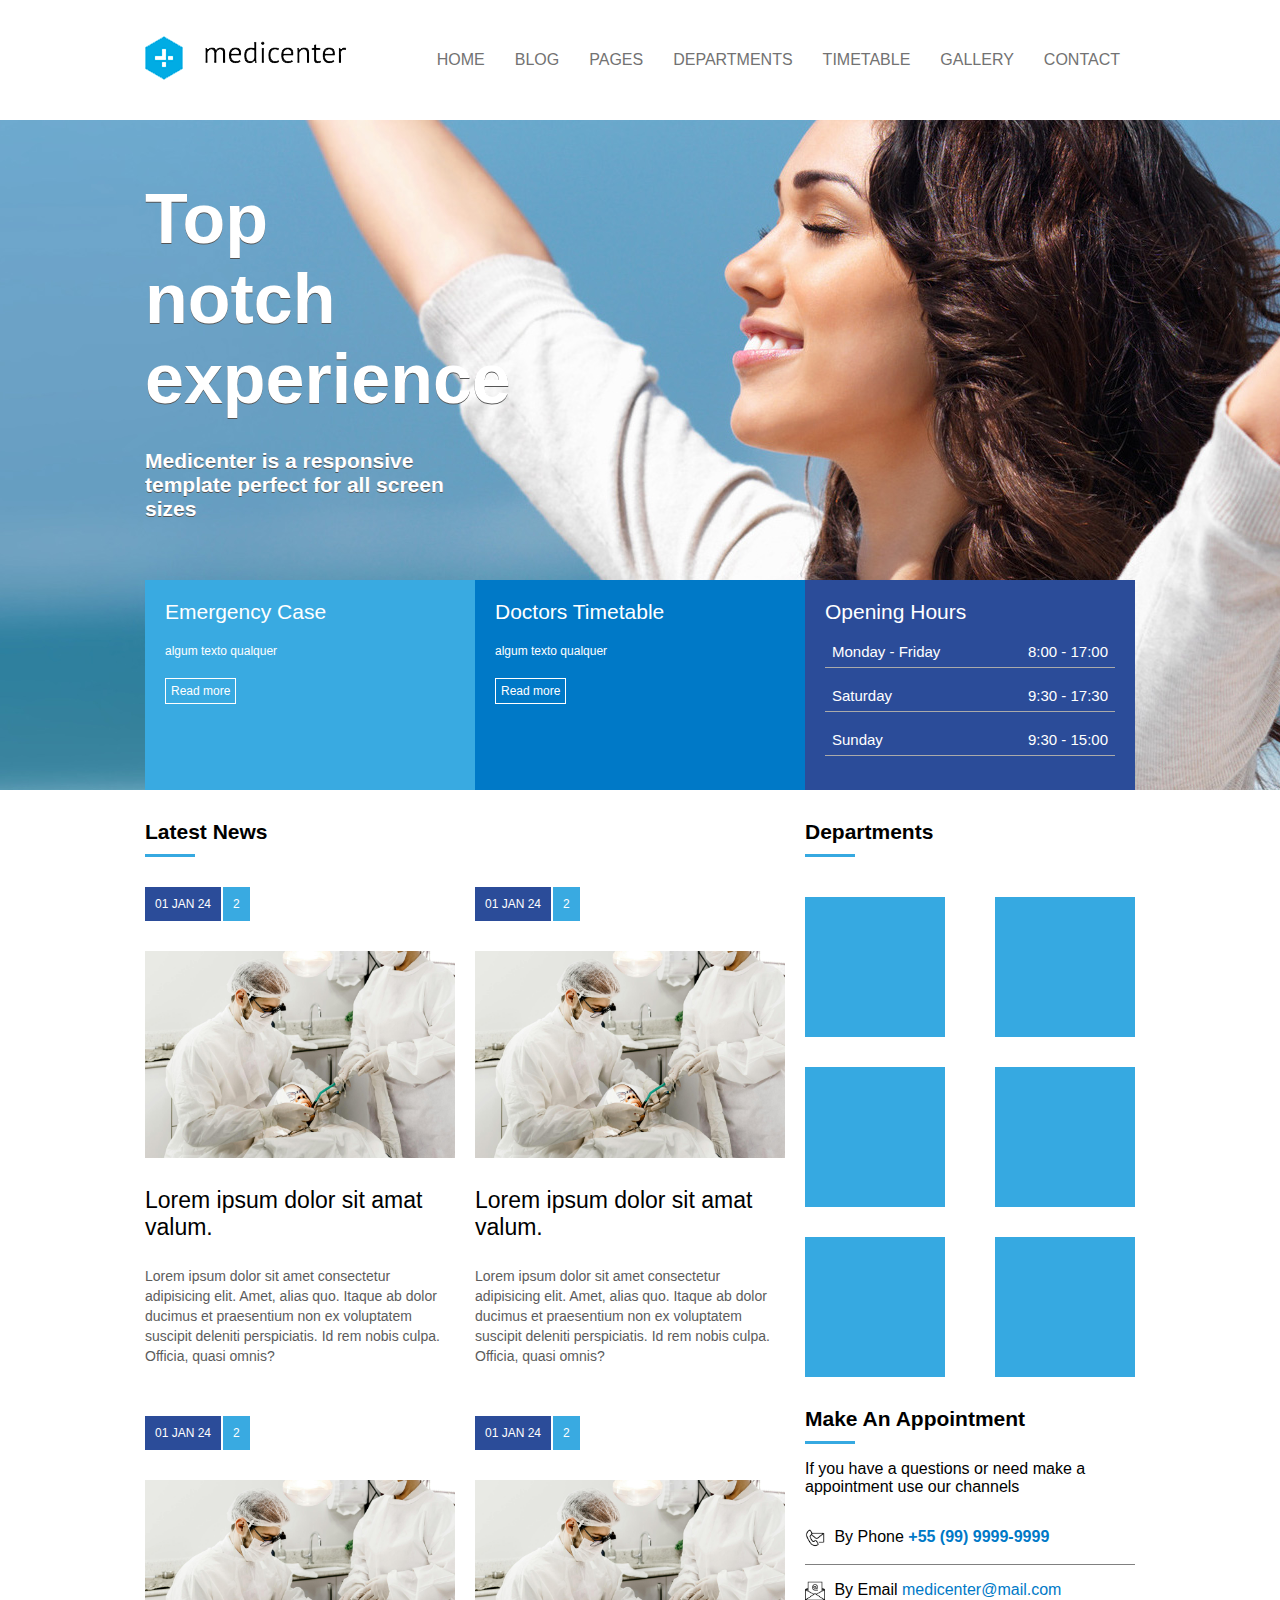
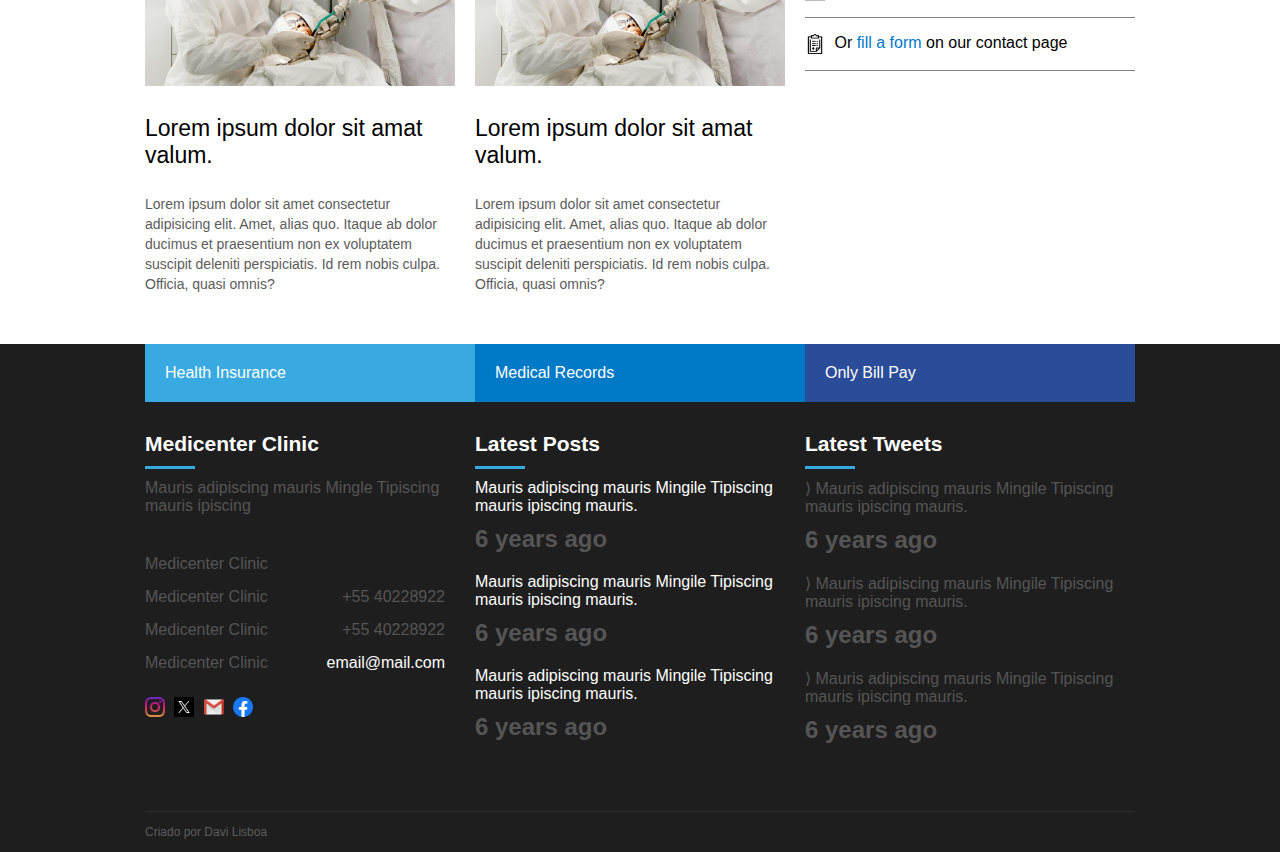
<file: index.html>
<!DOCTYPE html>
<html lang="en">
<head>
    <meta charset="UTF-8">
    <meta name="viewport" content="width=device-width, initial-scale=1.0">
    <title>MediCenter</title>
    <link rel="stylesheet" href="assets/css/style.css">

    <script type="text/javascript">
        window.onload = function() {
            document.querySelector(".menuMobile").addEventListener("click", function(){
                if(document.querySelector(".menu nav ul").style.display == 'flex') {
                    document.querySelector(".menu nav ul").style.display = 'none';
                } else {
                    document.querySelector(".menu nav ul").style.display = 'flex';
                }
            });
        };
    </script>
</head>
<body>
    <header>
        <div class="container">
            <div class="logo">
                <a href=""><img src="assets/images/logo.png" alt="logo do site"></a>
            </div>
            <div class="menu">
                <nav>
                    <div class="menuMobile">
                        <div class="mm-line"></div>
                        <div class="mm-line"></div>
                        <div class="mm-line"></div>
                    </div>
                    <ul>
                        <li class="active"><a href="">HOME</a></li>
                        <li><a href="">BLOG</a></li>
                        <li><a href="">PAGES</a></li>
                        <li><a href="">DEPARTMENTS</a></li>
                        <li><a href="">TIMETABLE</a></li>
                        <li><a href="">GALLERY</a></li>
                        <li><a href="">CONTACT</a></li>
                    </ul>
                </nav>
            </div>
        </div>
    </header>

    <section id="banner">
        <div class="container column">
            <div class="banner_headline">
                <h1>Top notch experience</h1>
                <h2>Medicenter is a responsive template perfect for all screen sizes</h2>
            </div>
            <div class="banner_options">
                <div class="banner1">
                    <div class="banner_title">Emergency Case</div>
                    <div class="banner_desc">algum texto qualquer</div>
                    <a href="">Read more</a>
                </div>
                <div class="banner2">
                    <div class="banner_title">Doctors Timetable</div>
                    <div class="banner_desc">algum texto qualquer</div>
                    <a href="">Read more</a>
                </div>
                <div class="banner3">
                    <div class="banner_title">Opening Hours</div>
                    <div class="hours">
                        <div class="date">Monday - Friday</div>
                        <div class="date">8:00 - 17:00</div>
                    </div>

                    <div class="hours">
                        <div class="date">Saturday</div>
                        <div class="date">9:30 - 17:30</div>
                    </div>

                    <div class="hours">
                        <div class="date">Sunday</div>
                        <div class="date">9:30 - 15:00</div>
                    </div>
                    
                </div>
            </div>
        </div>
    </section>

    <section id="geral">
        <div class="container">
            <section>
                <div class="widget">
                    <div class="widget-title">
                        <div class="widget-title-text">Latest News</div>
                        <div class="widget-title-bar"></div>
                        <div class="widget-body flex">
                            
                            <article>
                                <a href="">
                                    <div class="news-data">
                                        <div class="news-posted-at">01 JAN 24</div>
                                        <div class="news-coments">2</div>
                                    </div>
                                    <div class="news-thumbnail">
                                        <img src="assets/images/dr2.jpg" >
                                    </div>
                                    <div class="news-title">
                                        Lorem ipsum dolor sit amat valum.
                                    </div>
                                    <div class="news-summary">
                                        Lorem ipsum dolor sit amet consectetur adipisicing elit. Amet, alias quo. Itaque ab dolor ducimus et praesentium non ex voluptatem suscipit deleniti perspiciatis. Id rem nobis culpa. Officia, quasi omnis?
                                        
                                    </div>
                                </a>
                            </article>

                            <article>
                                <a href="">
                                    <div class="news-data">
                                        <div class="news-posted-at">01 JAN 24</div>
                                        <div class="news-coments">2</div>
                                    </div>
                                    <div class="news-thumbnail">
                                        <img src="assets/images/dr2.jpg" >
                                    </div>
                                    <div class="news-title">
                                        Lorem ipsum dolor sit amat valum.
                                    </div>
                                    <div class="news-summary">
                                        Lorem ipsum dolor sit amet consectetur adipisicing elit. Amet, alias quo. Itaque ab dolor ducimus et praesentium non ex voluptatem suscipit deleniti perspiciatis. Id rem nobis culpa. Officia, quasi omnis?
                                    </div>
                                </a>
                            </article>

                            <article>
                                <a href="">
                                    <div class="news-data">
                                        <div class="news-posted-at">01 JAN 24</div>
                                        <div class="news-coments">2</div>
                                    </div>
                                    <div class="news-thumbnail">
                                        <img src="assets/images/dr2.jpg" >
                                    </div>
                                    <div class="news-title">
                                        Lorem ipsum dolor sit amat valum.
                                    </div>
                                    <div class="news-summary">
                                        Lorem ipsum dolor sit amet consectetur adipisicing elit. Amet, alias quo. Itaque ab dolor ducimus et praesentium non ex voluptatem suscipit deleniti perspiciatis. Id rem nobis culpa. Officia, quasi omnis?
                                    </div>
                                </a>
                            </article>

                            <article>
                                <a href="">
                                    <div class="news-data">
                                        <div class="news-posted-at">01 JAN 24</div>
                                        <div class="news-coments">2</div>
                                    </div>
                                    <div class="news-thumbnail">
                                        <img src="assets/images/dr2.jpg" >
                                    </div>
                                    <div class="news-title">
                                        Lorem ipsum dolor sit amat valum.
                                    </div>
                                    <div class="news-summary">
                                        Lorem ipsum dolor sit amet consectetur adipisicing elit. Amet, alias quo. Itaque ab dolor ducimus et praesentium non ex voluptatem suscipit deleniti perspiciatis. Id rem nobis culpa. Officia, quasi omnis?
                                    </div>
                                </a>
                            </article>


                        </div>
                    </div>
                </div>
            </section>
            <aside>
                <div class="widget">
                    <div class="widget-title">
                        <div class="widget-title-text">Departments</div>
                        <div class="widget-title-bar"></div>

                        <div class="widget-body1">
                            <div class="square1"></div>
                            <div class="square1"></div>
                            <div class="square1"></div>
                            <div class="square1"></div>
                            <div class="square1"></div>
                            <div class="square1"></div>
                        </div>
                    </div>
                </div>
                <div class="widget">
                    <div class="widget-title">
                        <div class="widget-title-text">Make An Appointment</div>
                        <div class="widget-title-bar"></div>
                        <div class="widget-body2">
                            <p>If you have a questions or need make a appointment use our channels</p>
                            <div class="address">
                                <p> <img src="assets/images/icone1.png" alt=""> By Phone <a href="" class="corlink"><b>+55 (99) 9999-9999</b></a></p>
                            </div>
                            <div class="address">
                                <p> <img src="assets/images/icone2.png" alt=""> By Email <a href="mailto:medicenter@mail.com" class="corlink">medicenter@mail.com</a></p>
                            </div>
                            <div class="address">
                                <p> <img src="assets/images/icone3.png" alt=""> Or <a href="" class="corlink">fill a form</a> on our contact page</p>
                            </div>
                        </div>
                    </div>
                </div>
            </aside>
        </div>
    </section>

    <footer>
        <div class="container flexColumn">
            <div class="footer-menu">
                <div class="fm-1">
                    Health Insurance
                </div>
                <div class="fm-2">
                    Medical Records
                </div>
                <div class="fm-3">
                    Only Bill Pay
                </div>
            </div>

            <div class="footer-area">
                <div class="footer-area-item">
                    <div class="widget">
                        <div class="widget-title">
                            <div class="widget-title-text">Medicenter Clinic</div>
                            <div class="widget-title-bar"></div>
    
                            <div class="widget-body">
                                <span>Mauris adipiscing mauris Mingle Tipiscing mauris ipiscing</span>
                                <div class="desc">
                                    <div class="end_desc">
                                        <span>Medicenter Clinic</span>
                                    </div>
                                    <div class="end_desc">
                                        <span>Medicenter Clinic</span>
                                        <span>+55 40228922</span>
                                    </div>
                                    <div class="end_desc">
                                        <span>Medicenter Clinic</span>
                                        <span>+55 40228922</span>
                                    </div>
                                    <div class="end_desc">
                                        <span>Medicenter Clinic</span>
                                        <span style="color: white;">email@mail.com</span>
                                    </div>
                                </div>
                                <div class="icons">
                                    <img src="assets/images/instagram.png" alt="">
                                    <img src="assets/images/twitter.png" alt="">
                                    <img src="assets/images/email2.png" alt="">
                                    <img src="assets/images/facebook.png" alt="">
                                </div>
                            </div>
                        </div>
                    </div>
                </div>
                <div class="footer-area-item">
                    <div class="widget">
                        <div class="widget-title">
                            <div class="widget-title-text">Latest Posts</div>
                            <div class="widget-title-bar"></div>
    
                            <div class="widget-body">
                                <span class="span" style="color: white;">  Mauris adipiscing mauris Mingile Tipiscing mauris ipiscing mauris.</span>
                            <h2>6 years ago</h2>
                            <span style="color: white;">Mauris adipiscing mauris Mingile Tipiscing mauris ipiscing mauris.</span>
                            <h2>6 years ago</h2>
                            <span style="color: white;">Mauris adipiscing mauris Mingile Tipiscing mauris ipiscing mauris.</span>
                            <h2>6 years ago</h2>
                            </div>
                        </div>
                    </div>
                </div>
                <div class="footer-area-item">
                    <div class="widget">
                        <div class="widget-title">
                            <div class="widget-title-text">Latest Tweets</div>
                            <div class="widget-title-bar"></div>
    
                            <div class="widget-body">
                                <span>  &rang;  Mauris adipiscing mauris Mingile Tipiscing mauris ipiscing mauris.</span>
                            <h2>6 years ago</h2>
                            <span>  &rang;  Mauris adipiscing mauris Mingile Tipiscing mauris ipiscing mauris.</span>
                            <h2>6 years ago</h2>
                            <span>  &rang;  Mauris adipiscing mauris Mingile Tipiscing mauris ipiscing mauris.</span>
                            <h2>6 years ago</h2>
                            </div>
                        </div>
                    </div>
                </div>
            </div>


            <div class="footer-copy">
                Criado por Davi Lisboa            </div>
        </div>


    </footer>

</body>
</html>
</file>
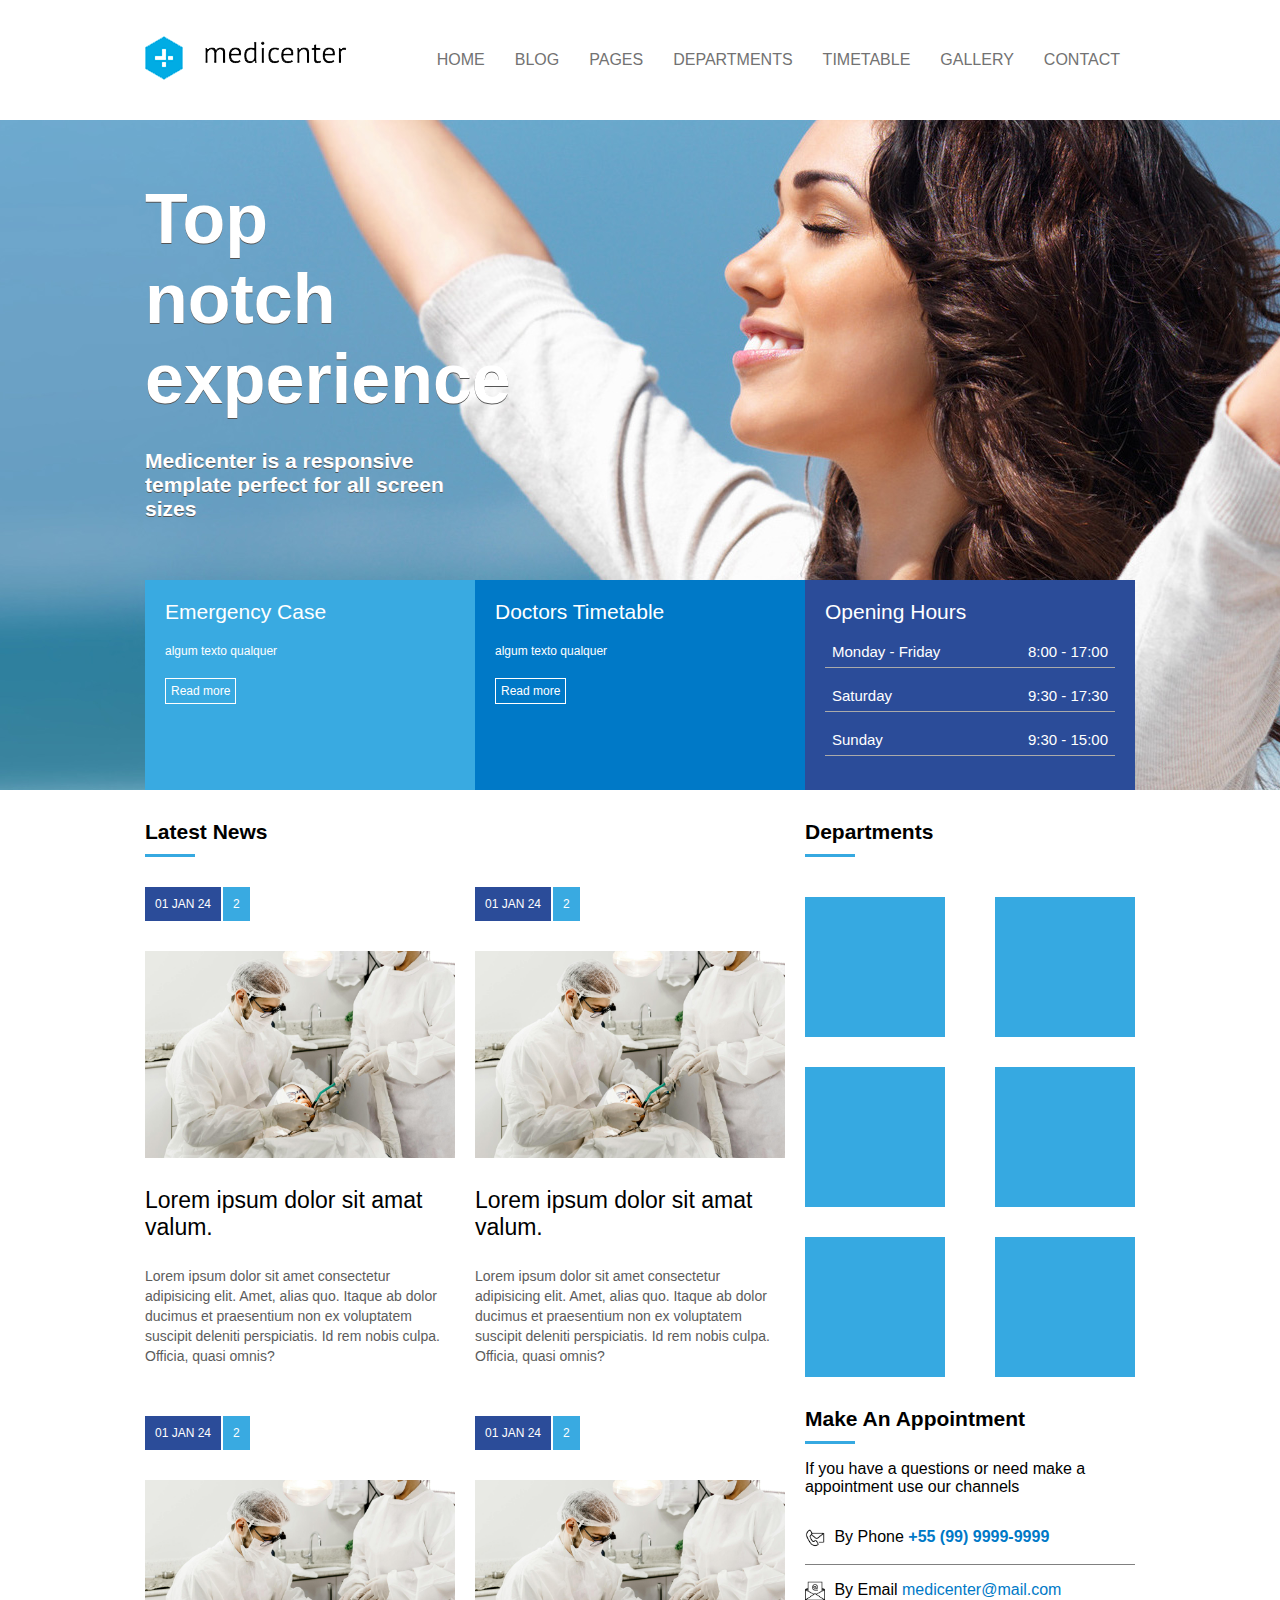
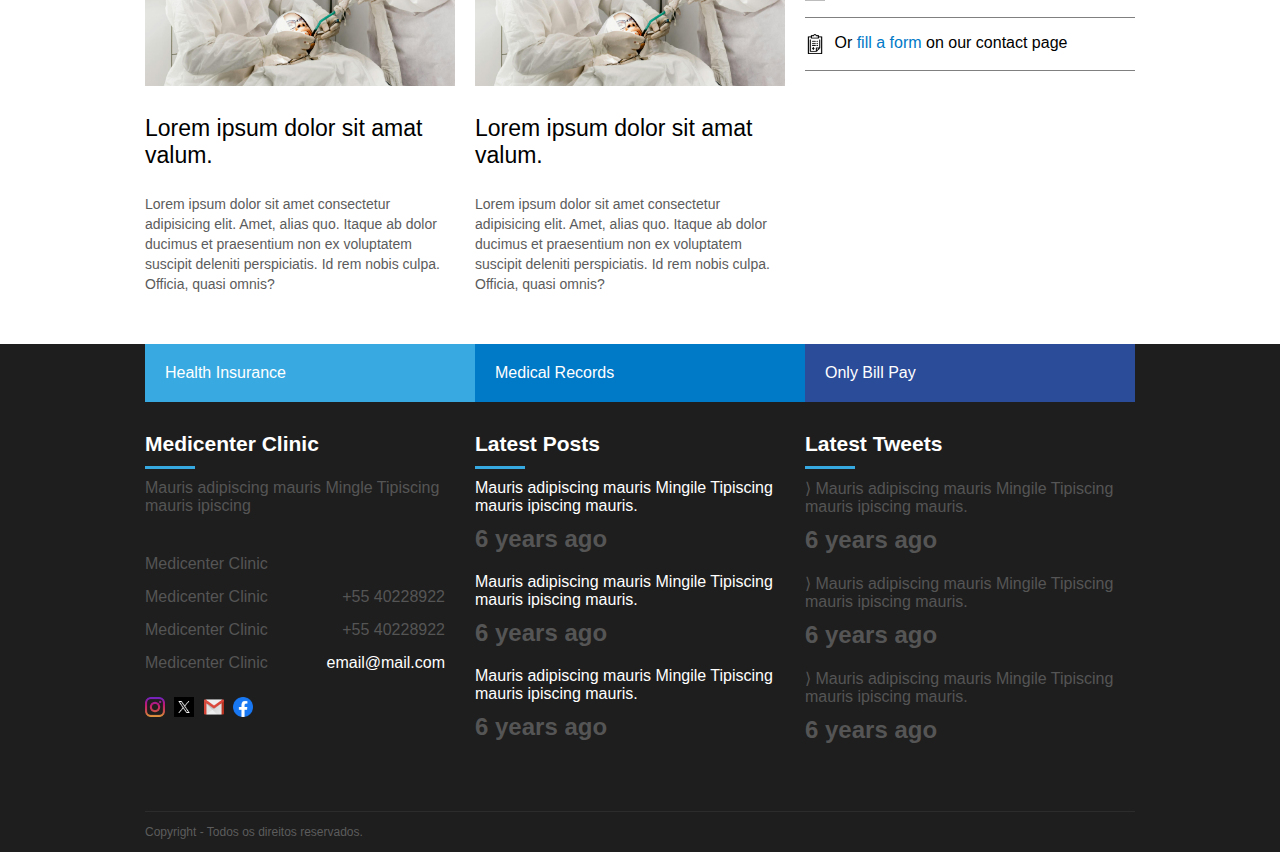
<file: src/index.html>
<!DOCTYPE html>
<html lang="en">
<head>
    <meta charset="UTF-8">
    <meta name="viewport" content="width=device-width, initial-scale=1.0">
    <title>MediCenter</title>
    <link rel="stylesheet" href="../assets/css/style.css">

    <script type="text/javascript">
        window.onload = function() {
            document.querySelector(".menuMobile").addEventListener("click", function(){
                if(document.querySelector(".menu nav ul").style.display == 'flex') {
                    document.querySelector(".menu nav ul").style.display = 'none';
                } else {
                    document.querySelector(".menu nav ul").style.display = 'flex';
                }
            });
        };
    </script>
</head>
<body>
    <header>
        <div class="container">
            <div class="logo">
                <a href=""><img src="../assets/images/logo.png" alt="logo do site"></a>
            </div>
            <div class="menu">
                <nav>
                    <div class="menuMobile">
                        <div class="mm-line"></div>
                        <div class="mm-line"></div>
                        <div class="mm-line"></div>
                    </div>
                    <ul>
                        <li class="active"><a href="">HOME</a></li>
                        <li><a href="">BLOG</a></li>
                        <li><a href="">PAGES</a></li>
                        <li><a href="">DEPARTMENTS</a></li>
                        <li><a href="">TIMETABLE</a></li>
                        <li><a href="">GALLERY</a></li>
                        <li><a href="">CONTACT</a></li>
                    </ul>
                </nav>
            </div>
        </div>
    </header>

    <section id="banner">
        <div class="container column">
            <div class="banner_headline">
                <h1>Top notch experience</h1>
                <h2>Medicenter is a responsive template perfect for all screen sizes</h2>
            </div>
            <div class="banner_options">
                <div class="banner1">
                    <div class="banner_title">Emergency Case</div>
                    <div class="banner_desc">algum texto qualquer</div>
                    <a href="">Read more</a>
                </div>
                <div class="banner2">
                    <div class="banner_title">Doctors Timetable</div>
                    <div class="banner_desc">algum texto qualquer</div>
                    <a href="">Read more</a>
                </div>
                <div class="banner3">
                    <div class="banner_title">Opening Hours</div>
                    <div class="hours">
                        <div class="date">Monday - Friday</div>
                        <div class="date">8:00 - 17:00</div>
                    </div>

                    <div class="hours">
                        <div class="date">Saturday</div>
                        <div class="date">9:30 - 17:30</div>
                    </div>

                    <div class="hours">
                        <div class="date">Sunday</div>
                        <div class="date">9:30 - 15:00</div>
                    </div>
                    
                </div>
            </div>
        </div>
    </section>

    <section id="geral">
        <div class="container">
            <section>
                <div class="widget">
                    <div class="widget-title">
                        <div class="widget-title-text">Latest News</div>
                        <div class="widget-title-bar"></div>
                        <div class="widget-body flex">
                            
                            <article>
                                <a href="">
                                    <div class="news-data">
                                        <div class="news-posted-at">01 JAN 24</div>
                                        <div class="news-coments">2</div>
                                    </div>
                                    <div class="news-thumbnail">
                                        <img src="../assets/images/dr2.jpg" >
                                    </div>
                                    <div class="news-title">
                                        Lorem ipsum dolor sit amat valum.
                                    </div>
                                    <div class="news-summary">
                                        Lorem ipsum dolor sit amet consectetur adipisicing elit. Amet, alias quo. Itaque ab dolor ducimus et praesentium non ex voluptatem suscipit deleniti perspiciatis. Id rem nobis culpa. Officia, quasi omnis?
                                        
                                    </div>
                                </a>
                            </article>

                            <article>
                                <a href="">
                                    <div class="news-data">
                                        <div class="news-posted-at">01 JAN 24</div>
                                        <div class="news-coments">2</div>
                                    </div>
                                    <div class="news-thumbnail">
                                        <img src="../assets/images/dr2.jpg" >
                                    </div>
                                    <div class="news-title">
                                        Lorem ipsum dolor sit amat valum.
                                    </div>
                                    <div class="news-summary">
                                        Lorem ipsum dolor sit amet consectetur adipisicing elit. Amet, alias quo. Itaque ab dolor ducimus et praesentium non ex voluptatem suscipit deleniti perspiciatis. Id rem nobis culpa. Officia, quasi omnis?
                                    </div>
                                </a>
                            </article>

                            <article>
                                <a href="">
                                    <div class="news-data">
                                        <div class="news-posted-at">01 JAN 24</div>
                                        <div class="news-coments">2</div>
                                    </div>
                                    <div class="news-thumbnail">
                                        <img src="../assets/images/dr2.jpg" >
                                    </div>
                                    <div class="news-title">
                                        Lorem ipsum dolor sit amat valum.
                                    </div>
                                    <div class="news-summary">
                                        Lorem ipsum dolor sit amet consectetur adipisicing elit. Amet, alias quo. Itaque ab dolor ducimus et praesentium non ex voluptatem suscipit deleniti perspiciatis. Id rem nobis culpa. Officia, quasi omnis?
                                    </div>
                                </a>
                            </article>

                            <article>
                                <a href="">
                                    <div class="news-data">
                                        <div class="news-posted-at">01 JAN 24</div>
                                        <div class="news-coments">2</div>
                                    </div>
                                    <div class="news-thumbnail">
                                        <img src="../assets/images/dr2.jpg" >
                                    </div>
                                    <div class="news-title">
                                        Lorem ipsum dolor sit amat valum.
                                    </div>
                                    <div class="news-summary">
                                        Lorem ipsum dolor sit amet consectetur adipisicing elit. Amet, alias quo. Itaque ab dolor ducimus et praesentium non ex voluptatem suscipit deleniti perspiciatis. Id rem nobis culpa. Officia, quasi omnis?
                                    </div>
                                </a>
                            </article>


                        </div>
                    </div>
                </div>
            </section>
            <aside>
                <div class="widget">
                    <div class="widget-title">
                        <div class="widget-title-text">Departments</div>
                        <div class="widget-title-bar"></div>

                        <div class="widget-body1">
                            <div class="square1"></div>
                            <div class="square1"></div>
                            <div class="square1"></div>
                            <div class="square1"></div>
                            <div class="square1"></div>
                            <div class="square1"></div>
                        </div>
                    </div>
                </div>
                <div class="widget">
                    <div class="widget-title">
                        <div class="widget-title-text">Make An Appointment</div>
                        <div class="widget-title-bar"></div>
                        <div class="widget-body2">
                            <p>If you have a questions or need make a appointment use our channels</p>
                            <div class="address">
                                <p> <img src="../assets/images/icone1.png" alt=""> By Phone <a href="" class="corlink"><b>+55 (99) 9999-9999</b></a></p>
                            </div>
                            <div class="address">
                                <p> <img src="../assets/images/icone2.png" alt=""> By Email <a href="mailto:medicenter@mail.com" class="corlink">medicenter@mail.com</a></p>
                            </div>
                            <div class="address">
                                <p> <img src="../assets/images/icone3.png" alt=""> Or <a href="" class="corlink">fill a form</a> on our contact page</p>
                            </div>
                        </div>
                    </div>
                </div>
            </aside>
        </div>
    </section>

    <footer>
        <div class="container flexColumn">
            <div class="footer-menu">
                <div class="fm-1">
                    Health Insurance
                </div>
                <div class="fm-2">
                    Medical Records
                </div>
                <div class="fm-3">
                    Only Bill Pay
                </div>
            </div>

            <div class="footer-area">
                <div class="footer-area-item">
                    <div class="widget">
                        <div class="widget-title">
                            <div class="widget-title-text">Medicenter Clinic</div>
                            <div class="widget-title-bar"></div>
    
                            <div class="widget-body">
                                <span>Mauris adipiscing mauris Mingle Tipiscing mauris ipiscing</span>
                                <div class="desc">
                                    <div class="end_desc">
                                        <span>Medicenter Clinic</span>
                                    </div>
                                    <div class="end_desc">
                                        <span>Medicenter Clinic</span>
                                        <span>+55 40228922</span>
                                    </div>
                                    <div class="end_desc">
                                        <span>Medicenter Clinic</span>
                                        <span>+55 40228922</span>
                                    </div>
                                    <div class="end_desc">
                                        <span>Medicenter Clinic</span>
                                        <span style="color: white;">email@mail.com</span>
                                    </div>
                                </div>
                                <div class="icons">
                                    <img src="../assets/images/instagram.png" alt="">
                                    <img src="../assets/images/twitter.png" alt="">
                                    <img src="../assets/images/email2.png" alt="">
                                    <img src="../assets/images/facebook.png" alt="">
                                </div>
                            </div>
                        </div>
                    </div>
                </div>
                <div class="footer-area-item">
                    <div class="widget">
                        <div class="widget-title">
                            <div class="widget-title-text">Latest Posts</div>
                            <div class="widget-title-bar"></div>
    
                            <div class="widget-body">
                                <span class="span" style="color: white;">  Mauris adipiscing mauris Mingile Tipiscing mauris ipiscing mauris.</span>
                            <h2>6 years ago</h2>
                            <span style="color: white;">Mauris adipiscing mauris Mingile Tipiscing mauris ipiscing mauris.</span>
                            <h2>6 years ago</h2>
                            <span style="color: white;">Mauris adipiscing mauris Mingile Tipiscing mauris ipiscing mauris.</span>
                            <h2>6 years ago</h2>
                            </div>
                        </div>
                    </div>
                </div>
                <div class="footer-area-item">
                    <div class="widget">
                        <div class="widget-title">
                            <div class="widget-title-text">Latest Tweets</div>
                            <div class="widget-title-bar"></div>
    
                            <div class="widget-body">
                                <span>  &rang;  Mauris adipiscing mauris Mingile Tipiscing mauris ipiscing mauris.</span>
                            <h2>6 years ago</h2>
                            <span>  &rang;  Mauris adipiscing mauris Mingile Tipiscing mauris ipiscing mauris.</span>
                            <h2>6 years ago</h2>
                            <span>  &rang;  Mauris adipiscing mauris Mingile Tipiscing mauris ipiscing mauris.</span>
                            <h2>6 years ago</h2>
                            </div>
                        </div>
                    </div>
                </div>
            </div>


            <div class="footer-copy">
                Copyright - Todos os direitos reservados.
            </div>
        </div>


    </footer>

</body>
</html>
</file>
<file: assets/css/style.css>
* {
    font-family: Arial;
}
body {
    margin: 0;
    padding: 0;
}
header {
    display: flex;
    justify-content: center;
    height: 120px;
}
.container {
    display: flex;
    justify-content: space-between;
    width: 990px;
}
.logo {
    display: flex;
    align-items: center;
}
.menu {
    display: flex;
    align-items: center;
}
nav ul,
nav li {
    list-style: none;
    margin: 0;
    padding: 0;
}
nav ul {
    display: flex;
}
nav a {
    display: block;
    padding: 15px;
    text-decoration: none;
    text-transform: uppercase;
    color: #727272;
    font-family: Arial;
}

nav a:hover {
    background-color: #39aae1;
    color: white;
}

#banner {
    display: flex;
    justify-content: center;
    background-image: url('../images/img1.jpg');
    background-position: center;
    background-size: cover;
    height: 670px;
}

.column {
    flex-direction: column;
}
.banner_headline {
    flex:1;
    display: flex;
    flex-direction: column;
    justify-content: center;
}
.banner_headline h1 {
    color: white;
    font-size: 70px;
    text-shadow: 0 1px 0 #555;
    margin: 0;
    padding: 0;
    width: 300px;
}
.banner_headline h2 {
    color: white;
    font-size: 21px;
    text-shadow: 0 1px 0 #555;
    margin: 0;
    padding: 0;
    width: 350px;
    max-width: 350px;
    margin-top: 30px;
}
.banner_options {
    height: 210px;
    display: flex;
}
.banner1,
.banner2,
.banner3 {
    flex: 1;
}
.banner1 {
    background-color: #39aae1;
    color: white;
    padding: 20px;
}
.banner2 {
    background-color: #0079c7;
    color: white;
    padding: 20px;
}
.banner3 {
    background-color: #2b4c99;
    color: white;
    padding: 20px;
}
.banner_title {
    font-size: 21px;
}
.banner_desc {
    font-size: 12px;
    margin-top: 20px;
    margin-bottom: 20px;
}
.banner_options a {
    display: inline-block;
    border: 1px solid white;
    padding: 5px;
    color: white;
    font-size: 12px;
    text-decoration: none;
}
.hours {
    display: flex;
    justify-content: space-between;
    margin-top: 12px;
    font-size: 15px;
    padding: 7px;
    border-bottom: 1px solid #AAA;
    
}

#geral {
    display: flex;
    justify-content: center;
}
#geral section {
    flex: 2;
}
#geral aside {
    flex: 1;
}
.widget-title {
    margin-top: 30px;
    margin-bottom: 20px;
}
.widget-title-text {
    color: #000;
    font-size: 21px;
    font-weight: bold;
}
.widget-title-bar {
    width: 50px;
    height: 3px;
    background-color: #36a9e1;
    margin-top: 10px;
    margin-bottom: 10px;
}
.widget-body1 {
    display: flex;
    justify-content: space-between;
    flex-wrap: wrap;
}
.square1 {
    width: 140px;
    height: 140px;
    background-color: #36a9e1;
    margin-top: 30px;
}
.widget-body2 {
    padding-bottom: 20px;
}
.address {
    display: flex;
    justify-content: space-between;
    border-bottom: 1px solid grey;
}
.address a {
    text-decoration: none;
    color: #0079c7;
}
.address img {
    width: 20px;
    margin-right: 5px;
    vertical-align: middle;
}
.corlink:hover {
    color: #3156a3;
}
.flex {
    display: flex;
    flex-wrap: wrap;
}
article {
    flex: 1;
    min-width: 300px;
    margin-right: 20px;
    margin-top: 20px;
}
article a {
    text-decoration: none;
}
article .news-data {
    display: flex;
}
article .news-posted-at{
    background-color: #2b4c99;
    color: #FFF;
    font-size: 12px;
    padding: 10px;
    margin-right: 2px;
}
article .news-coments {
    background-color: #39aae1;
    color: #FFF;
    font-size: 12px;
    padding: 10px;
}
article .news-thumbnail {
    margin-top: 30px;
}
article .news-thumbnail img {
    width: 100%;
    height: auto;
}
article .news-title {
    margin-top: 25px;
    margin-bottom: 25px;
    color: #000;
    font-size: 23px;
}
article .news-summary {
    color: #5c5c5c;
    line-height: 20px;
    font-size: 14px;
    margin-bottom: 30px;
}
footer {
    background-color: #1e1e1e;
    display: flex;
    justify-content: center;
}
.footer-menu {
    display: flex;
}
.fm-1, .fm-2, .fm-3 {
    flex: 1;
    color: #FFF;
    padding: 20px;
}
.fm-1 {
    background-color: #39aae1;
}
.fm-2 {
    background-color: #0079c7;
}
.fm-3 {
    background-color: #2b4c99;
}

.footer-area {
    display: flex;
}
.footer-area-item {
    flex: 1;
    color:#FFF;
}
.flexColumn {
    flex-direction: column;
}
footer .widget-title-text {
    color: #FFF;
}

.footer-copy {
    border-top: 1px solid #2c2c2c;
    height: 40px;
    line-height: 40px;
    color: #5c5c5c;
    font-size: 12px;
    margin-top: 30px;
}
.desc{
    display: block;

    margin-top: 30px;
}

.end_desc{
    display: flex;
    justify-content: space-between;
    padding-bottom: 5px;
    margin-right: 30px;
}

.icons img{
    margin-top: 20px;
    width: 20px;
    margin-right: 5px;
    margin-bottom: 40px;
}

.footer_areaitem h2{
    color: #36a9e1;
    padding: 0;
    margin-top:2px;
    font-size: 8px;
}
span, h2{
    color: #555;
    margin-top: 10px;
}
.menuMobile {
    display: none;
    width: 40px;
    height: 40px;
    margin-top: 40px;
    margin-bottom: 40px;
    margin-right: 20px;
}
.mm-line {
    height: 3px;
    background-color: #39aae1;
}

@media (max-width: 600px) {
    .banner_headline {
        padding: 20px;
    }
    .banner_headline h1 {
        font-size: 55px;
    }
    .banner_headline h2 {
        font-size: 17px;
    }
    .banner_options {
        height: auto;
        flex-direction: column;
    }
    .container {
        flex-direction: column;
    }
    #geral section, aside {
        padding: 20px;
    }
    .footer-menu {
        flex-direction: column;
    }
    .footer-area {
        flex-direction: column;
        padding: 20px;
    }
    .footer-copy{
        padding-left: 20px;
    }
    header .container {
        flex-direction: row;
    }
    nav ul {
        flex-direction: column;
        display: none;
        position: absolute;
        left: 0;
        width: 100%;
        background-color: #FFF;
    }
    header {
        height: auto;
    }
    .logo {
        padding-left: 20px;
    }
    .menuMobile {
        display: flex;
        flex-direction: column;
        justify-content: space-around;
    }
}
</file>
